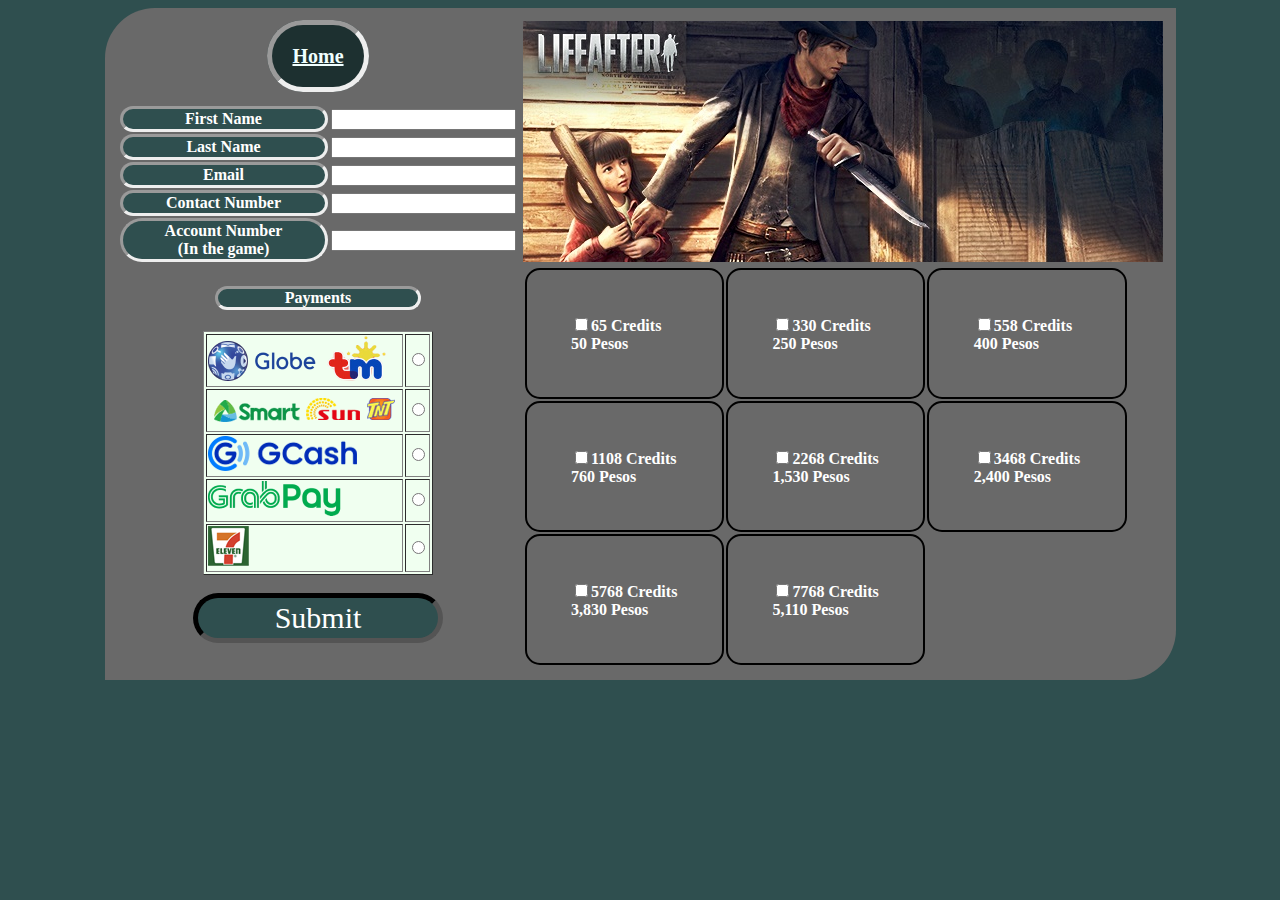
<file: store.html>
<!DOCTYPE html>
<html>
<head>
	<title>Store</title>
	<link rel="stylesheet" type="text/css" href="mycss.css">
</head>
<body>
	<center>

<table  class="tbody-style">
	<tbody>
	<tr >
		<td>
		<center>	
			<a class="minibutton" href="Index.html"><b>Home</b></a>	<br><br>
		</center>
		<br> 
			<form action="mailto:luiknight06@gmail.com" method="post" enctype="text/plain">
			<table>
				<tr>
					<td class="td-style"><label><b>First Name</b></label></td>
					<td><input type="text" name="First name:" value></td>
				</tr>
				<tr>
					<td class="td-style"><label><b>Last Name</b></label></td>
					<td><input type="text" name="Last name:" value></td>
					
				</tr>
				<tr>
					<td class="td-style"><label><b>Email</b></label></td>
					<td><input type="Email" name="Email:" value></td>
				</tr>
				<tr>
					<td class="td-style"><label><b>Contact Number</b></label></td>
					<td><input type="number" name="Contact number:" value></td>
				</tr>
				<tr>
					<td class="td-style"><label><b>Account Number<br>(In the game)</b></label></td>
					<td><input type="number" name="Account Number:" value></td>
				</tr>
			</table>
			<center>
		<label><h4 class="td-style">Payments</h4></label>
			
			<table class="style1" border="1">
				<tr>
					<td><img src="img/globetm-logo.png"></td> <td><input type="radio" name="Globe or TM" value="Payments"></td>
				</tr>
				<tr>
					<td><img src="img/smartsun-logo.png"></td> <td><input type="radio" name="Smart or SUN" value="Payments"></td>
				</tr>
				<tr>
					<td><img src="img/gcash-logo.png"></td> <td><input type="radio" name="\GCash" value="Payments"></td>
				</tr>
				<tr>
					<td><img src="img/grabpay-logo.png"></td> <td><input type="radio" name="GrabPay" value="Payments"></td>
				</tr>
				<tr>
					<td><img src="img/711-logo.png"></td> <td><input type="radio" name="7-11" value="Payments"></td>
				</tr>
			</table>
			<br> <input class="submit-style" type="submit">
		</td>	</center>
		<td><center><img src="img/lifeafter_banner.jpeg"></center>
			<table>
				<tbody>
					<tr>
						<td class="label-style"><input type="checkbox" name="65c" value="Credits"><label><b>65 Credits<br> 50 Pesos</b></label></td> 
						<td class="label-style"><input type="checkbox" name="330c" value="Credits"><label><b>330 Credits<br>250 Pesos</b></label></td> 
						<td class="label-style"><input type="checkbox" name="558c" value="Credits"><label><b>558 Credits<br>400 Pesos</b></label></td>
					</tr>
					<tr>
						<td class="label-style"><input type="checkbox" name="1108c" value="Credits"><label><b>1108 Credits<br>760 Pesos</b></label></td>
						<td class="label-style"><input type="checkbox" name="2268c" value="Credits"><label><b>2268 Credits<br>1,530 Pesos</b></label></td>
						<td class="label-style"><input type="checkbox" name="3468c" value="Credits"><label><b>3468 Credits<br>2,400 Pesos</b></label></td>
					</tr>
					<tr>
						<td class="label-style"><input type="checkbox" name="5768c" value="Credits"><label><b>5768 Credits<br>3,830 Pesos</b></label></td>
						<td class="label-style"><input type="checkbox" name="7768c" value="Credits"><label><b>7768 Credits<br>5,110 Pesos</b></label></td>
					</tr>
				</tbody>
			</table>
			
		</td>	
	</tr>
	</tbody>
</table>
</form>
</center>
</body>
</html>
</file>
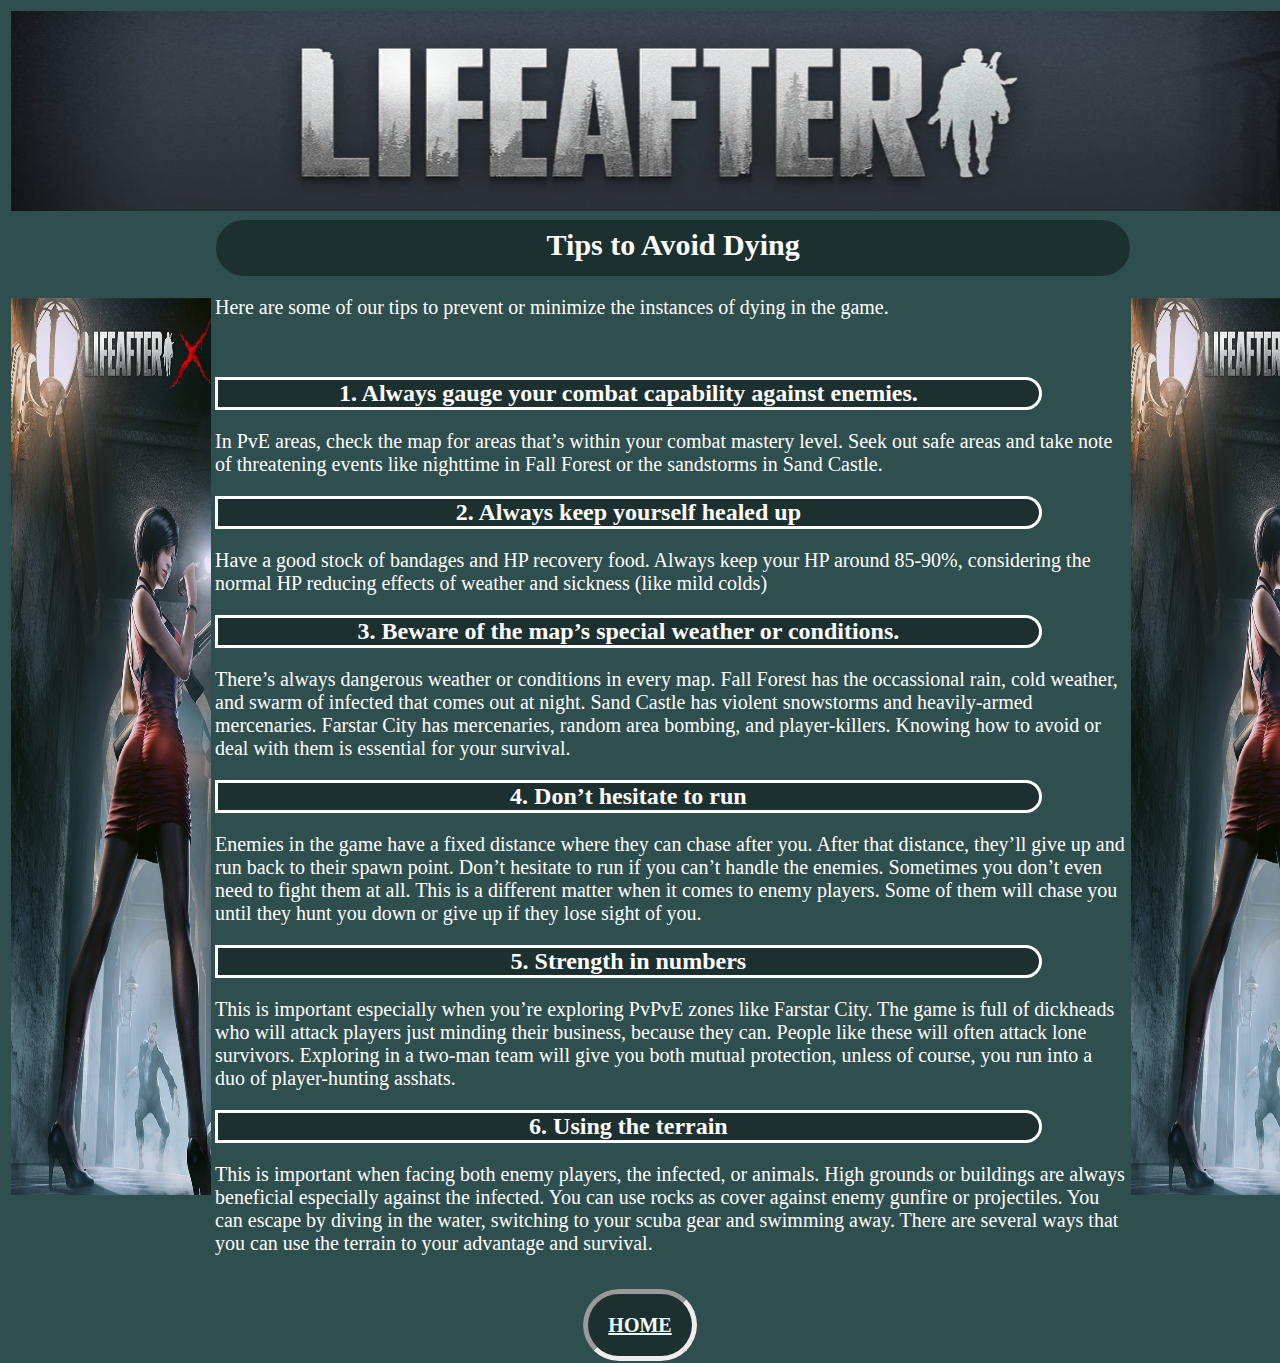
<file: survive-tips.html>
<!DOCTYPE html>
<html>
<head><meta charset="utf-8">
	<title>Survive tips</title>
	<link rel="stylesheet" type="text/css" href="mycss.css">
</head>
<body>
<table >

	<tr>
		<th colspan="3"><img src="Index_files/title.JPG" height="200" width="1320"></th>
	</tr>
	<tr>
		<td><img src="Index_files/side-photo.png" width="200" height="900"></td>
		<td>
		<h1 class="h1-design1">Tips to Avoid Dying</h1>
		<p>Here are some of our tips to prevent or minimize the instances of dying in the game.</p>
		<br>


		<h2>1. Always gauge your combat capability against enemies.</h2>

		<p>In PvE areas, check the map for areas that’s within your combat mastery level. Seek out safe areas and take note of threatening events like nighttime in Fall Forest or the sandstorms in Sand Castle.</p>

		<h2>2. Always keep yourself healed up</h2>

		<p>Have a good stock of bandages and HP recovery food. Always keep your HP around 85-90%, considering the normal HP reducing effects of weather and sickness (like mild colds)</p>

		<h2>3. Beware of the map’s special weather or conditions.</h2>

		<p>There’s always dangerous weather or conditions in every map. Fall Forest has the occassional rain, cold weather, and swarm of infected that comes out at night. Sand Castle has violent snowstorms and heavily-armed mercenaries. Farstar City has mercenaries, random area bombing, and player-killers. Knowing how to avoid or deal with them is essential for your survival.</p>

		<h2>4. Don’t hesitate to run</h2>

		<p>Enemies in the game have a fixed distance where they can chase after you. After that distance, they’ll give up and run back to their spawn point. Don’t hesitate to run if you can’t handle the enemies. Sometimes you don’t even need to fight them at all. This is a different matter when it comes to enemy players. Some of them will chase you until they hunt you down or give up if they lose sight of you.</p>

		<h2>5. Strength in numbers</h2>

		<p>This is important especially when you’re exploring PvPvE zones like Farstar City. The game is full of dickheads who will attack players just minding their business, because they can. People like these will often attack lone survivors. Exploring in a two-man team will give you both mutual protection, unless of course, you run into a duo of player-hunting asshats.</p>

		<h2>6. Using the terrain</h2>

		<p>This is important when facing both enemy players, the infected, or animals. High grounds or buildings are always beneficial especially against the infected. You can use rocks as cover against enemy gunfire or projectiles. You can escape by diving in the water, switching to your scuba gear and swimming away. There are several ways that you can use the terrain to your advantage and survival.</p>


	</td><td><img src="Index_files/side-photo.png" width="200" height="900"></td>
	</tr>
</table><br><br>
<center>	
	<a class="minibutton" href="Index.html"><b>HOME</b></a><br><br>
	</center>
</body>
</html>
</file>
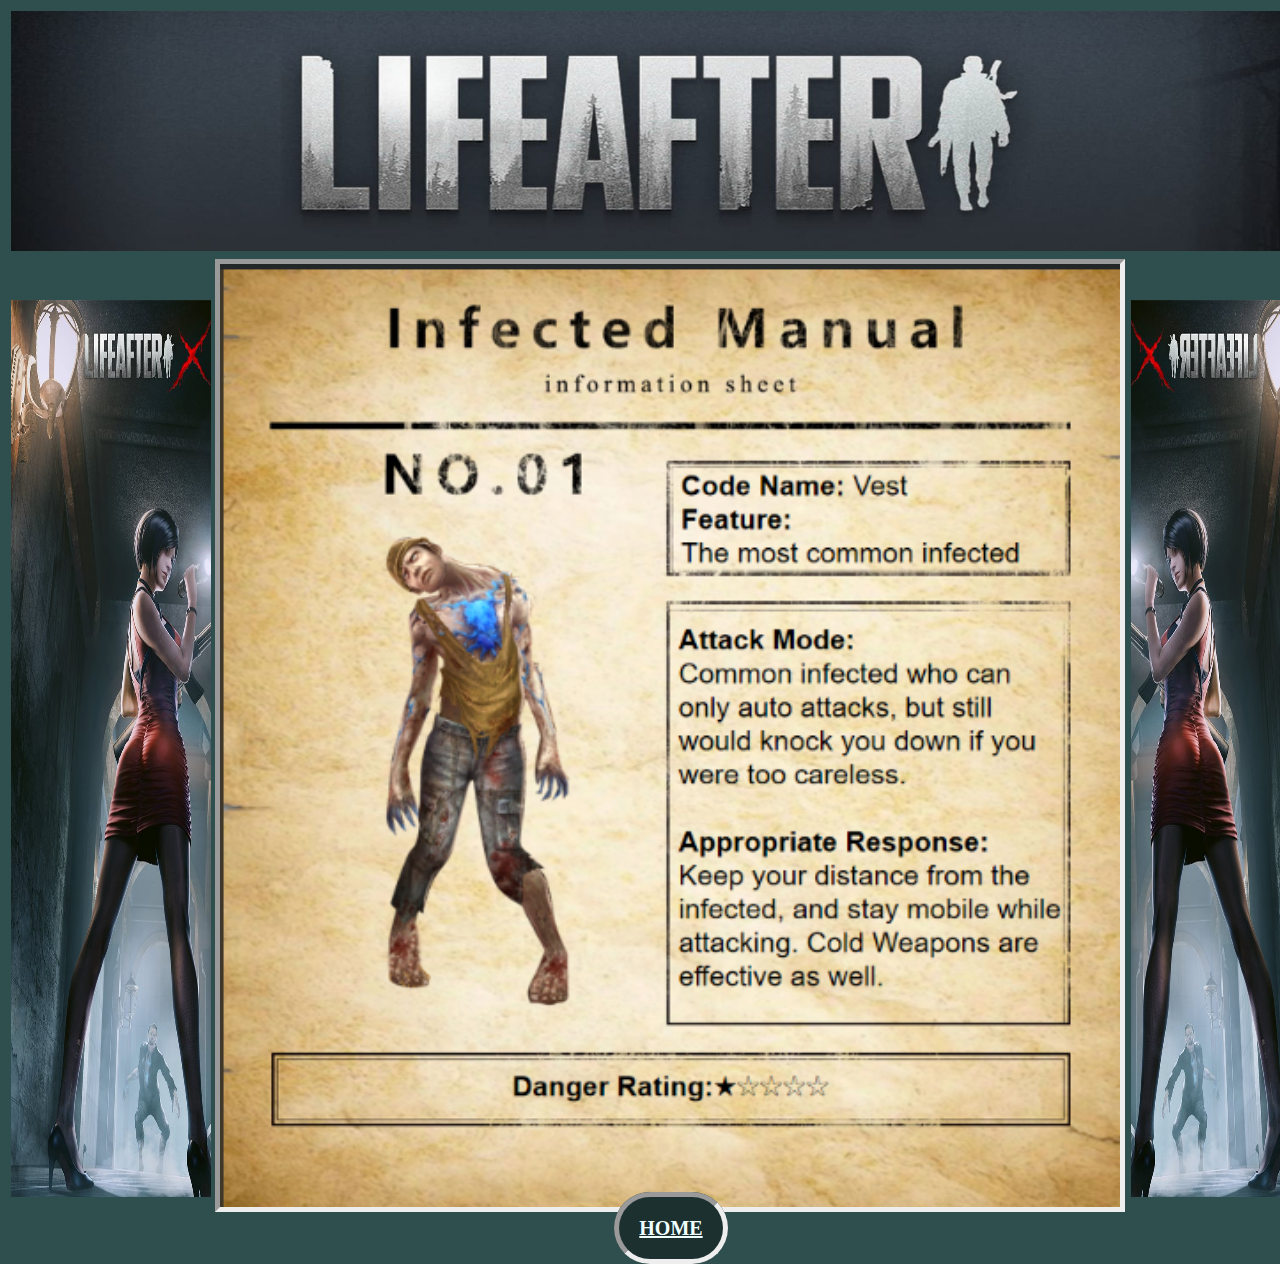
<file: z1.html>
<!DOCTYPE html>
<html>
<head>
	<title>zombie-1</title>
	<link rel="stylesheet" type="text/css" href="mycss.css">
</head>
<body>
<table>

	<tr> 
		<th colspan="3"><img src="Index_files/title.JPG" height="240"width="1320"></th> 
	</tr> 
	<tr> 
		<td><img src="Index_files/side-photo.png" width="200" height="900"></td> 
		<td>
		<a href="z2-3.html"><img class="zombie-pictures" src="infected/z1 (2).png"></a><br><center> <a class="minibutton" href="Index.html"><b>HOME</b></a></center>
		</td> 
		<td><img src="Index_files/side-photo-right.png" width="200" height="900"></td>
	</tr>

</table>
</html>
</file>
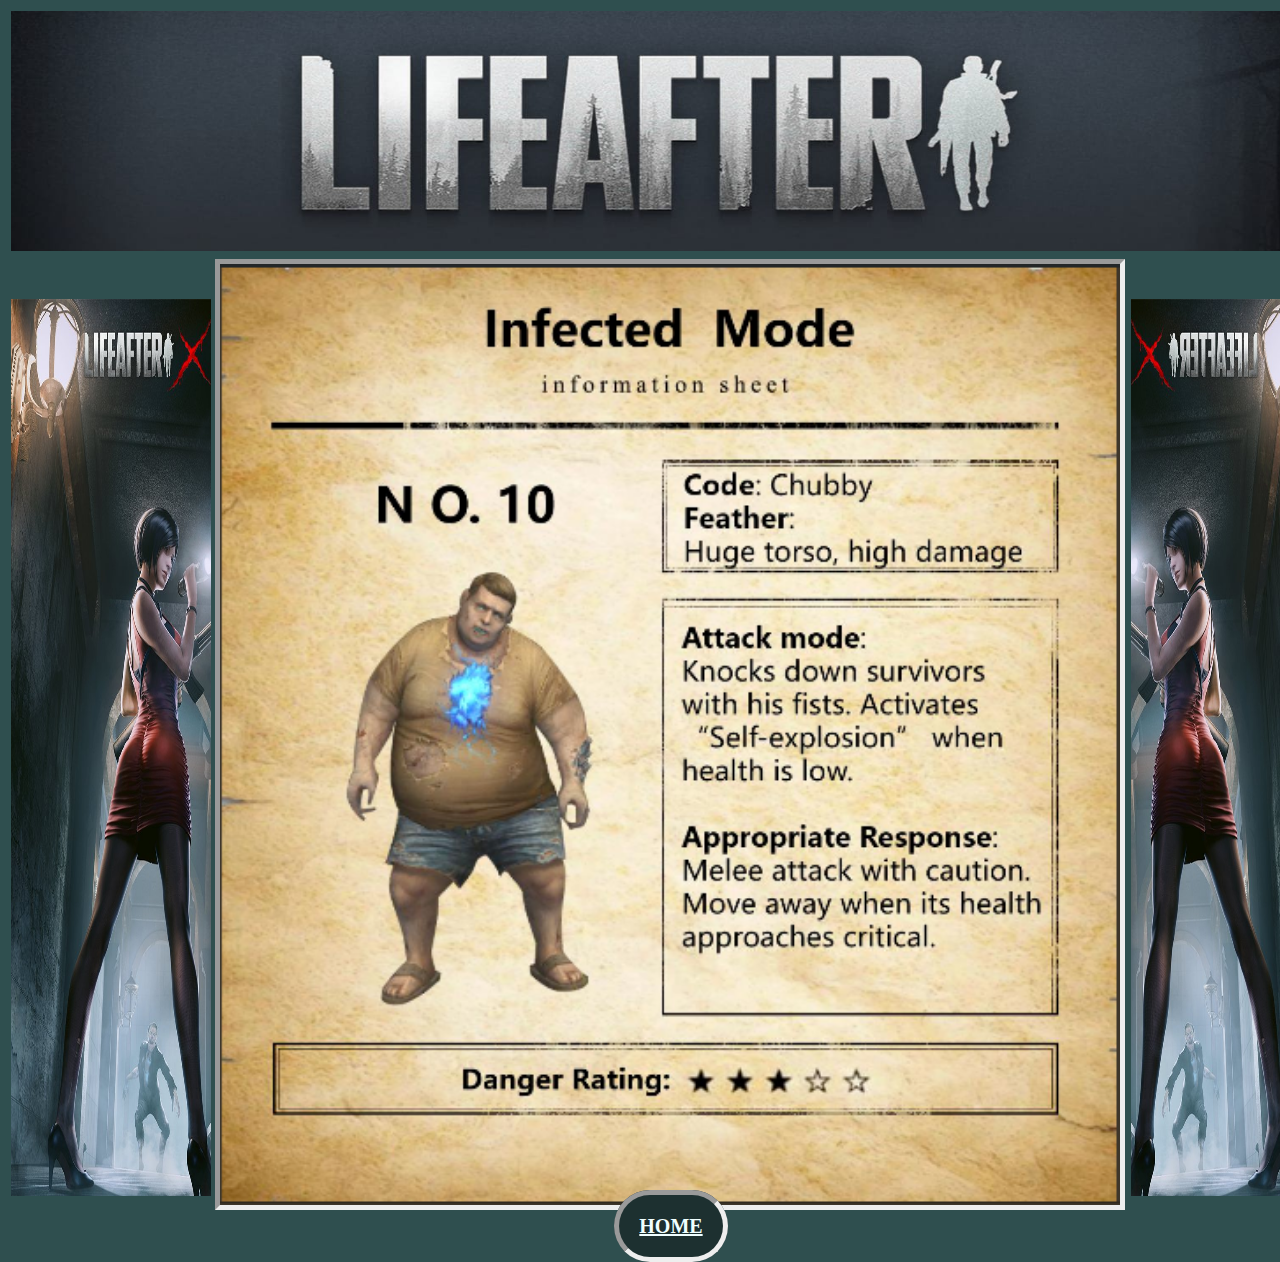
<file: z10.html>
<!DOCTYPE html>
<html>
<head>
	<title>zombie 10</title>
	<link rel="stylesheet" type="text/css" href="mycss.css">
</head>
<body>
<table>

	<tr> 
		<th colspan="3"><img src="Index_files/title.JPG" height="240"width="1320"></th> 
	</tr> 
	<tr> 
		<td><img src="Index_files/side-photo.png" width="200" height="900"></td> 
		<td>
		<a href="z11.html"><img class="zombie-pictures" class="zombie-pictures" src="infected/z10 (2).png"></a><br><center><a class="minibutton" href="Index.html"><b>HOME</b></a></center>
		</td> 
		<td><img src="Index_files/side-photo-right.png" width="200" height="900"></td>
	</tr>

</table>
</body>
</html>
</file>
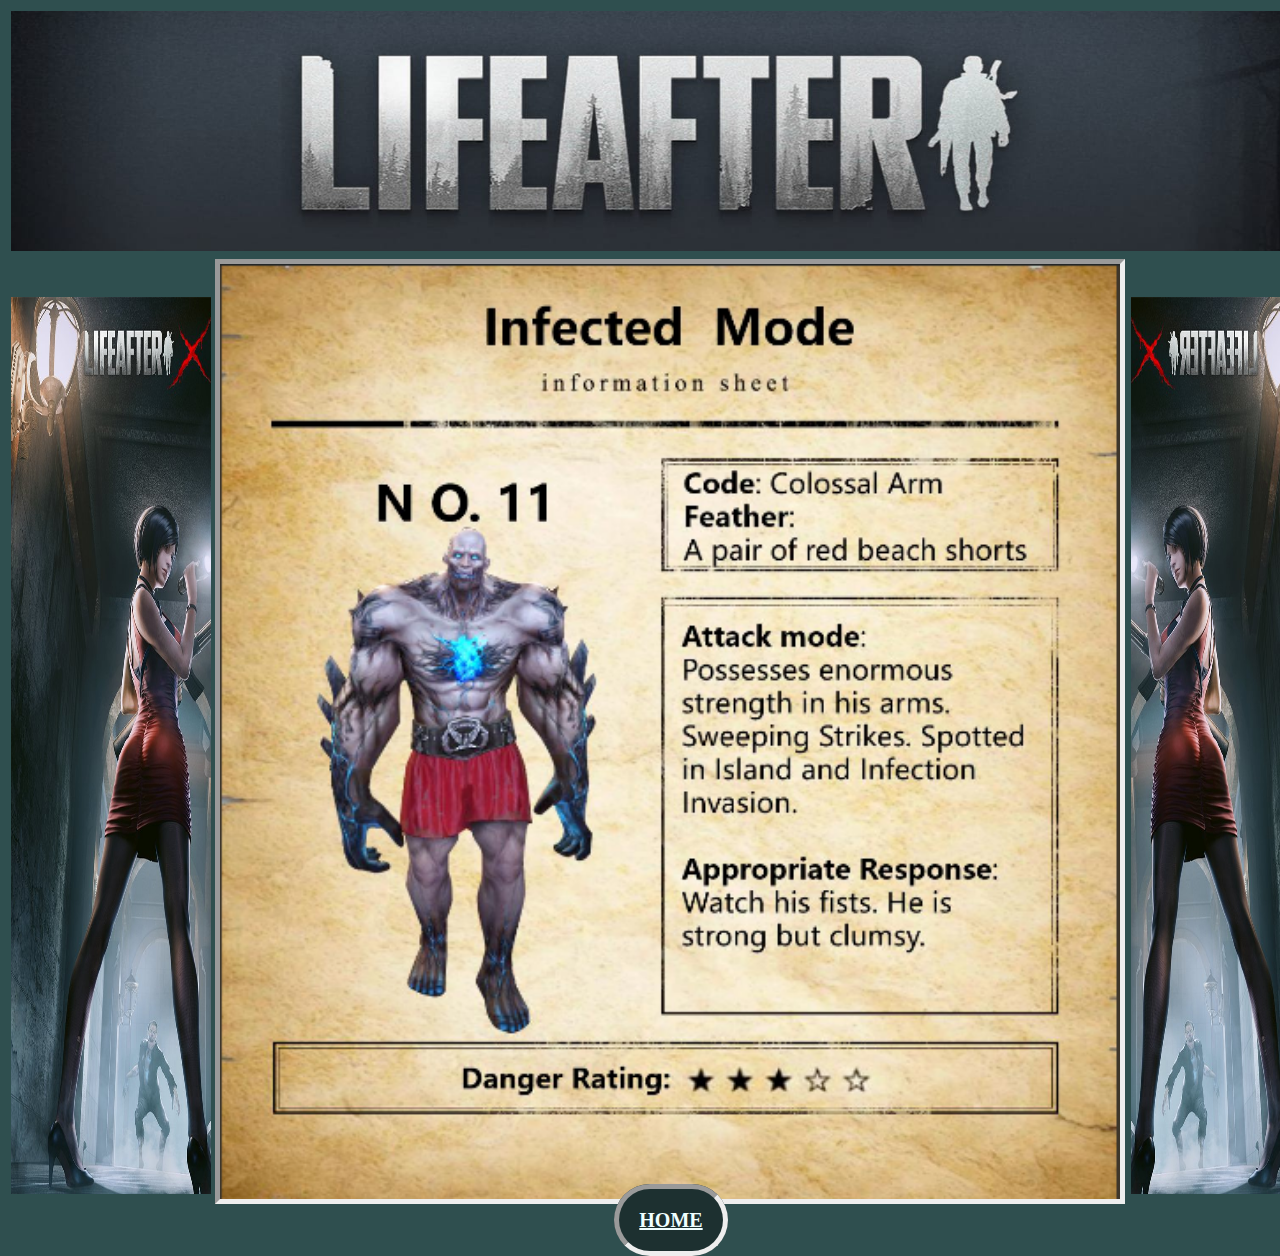
<file: z11.html>
<!DOCTYPE html>
<html>
<head>
	<title>zombie 11</title>
	<link rel="stylesheet" type="text/css" href="mycss.css">
</head>
<body>
<table>

	<tr> 
		<th colspan="3"><img src="Index_files/title.JPG" height="240"width="1320"></th> 
	</tr> 
	<tr> 
		<td><img src="Index_files/side-photo.png" width="200" height="900"></td> 
		<td>
		<a href="z1.html"><img class="zombie-pictures" src="infected/z11(2).png"></a><br><center> <a class="minibutton" href="Index.html"><b>HOME</b></a></center>
		</td> 
		<td><img src="Index_files/side-photo-right.png" width="200" height="900"></td>
	</tr>

</table>
</body>

</html>
</file>
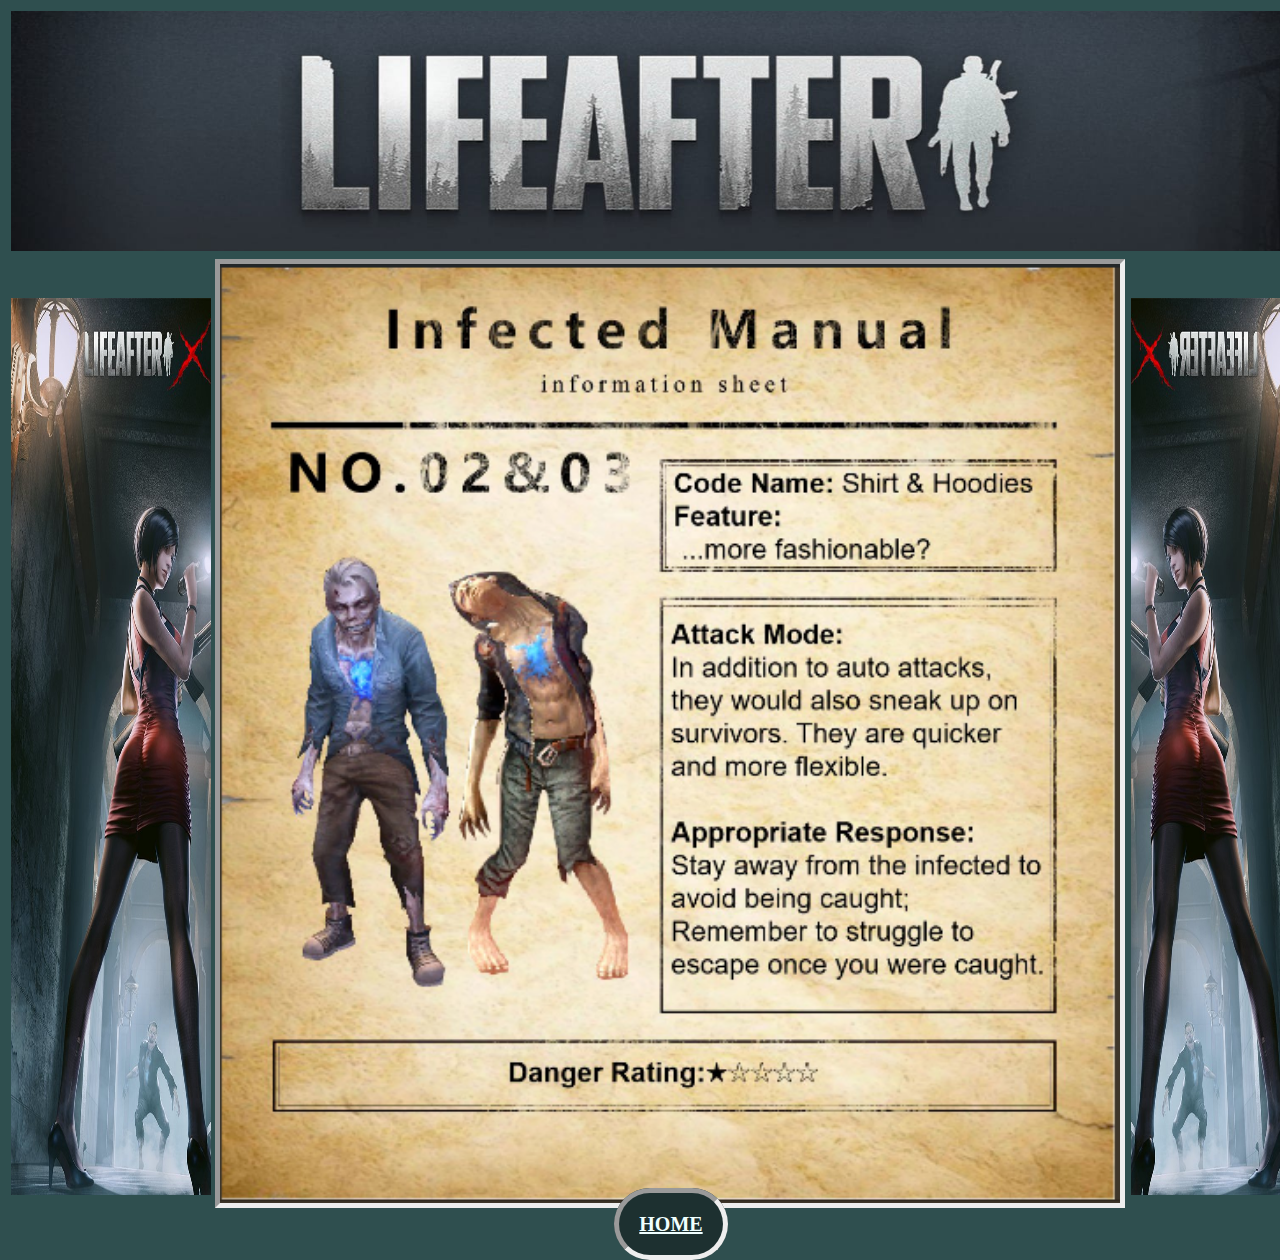
<file: z2-3.html>
<!DOCTYPE html>
<html>
<head>
	<title>zombie 2-3</title>
	<link rel="stylesheet" type="text/css" href="mycss.css">
</head>
<body>
<table>

	<tr> 
		<th colspan="3"><img src="Index_files/title.JPG" height="240"width="1320"></th> 
	</tr> 
	<tr> 
		<td><img src="Index_files/side-photo.png" width="200" height="900"></td> 
		<td>
		<a href="z4.html"><img class="zombie-pictures" src="infected/z2-3 (2).png"></a><br><center> <a class="minibutton" href="Index.html"><b>HOME</b></a></center>
		</td> 
		<td><img src="Index_files/side-photo-right.png" width="200" height="900"></td>
	</tr>

</table>
</body>
</html>
</file>
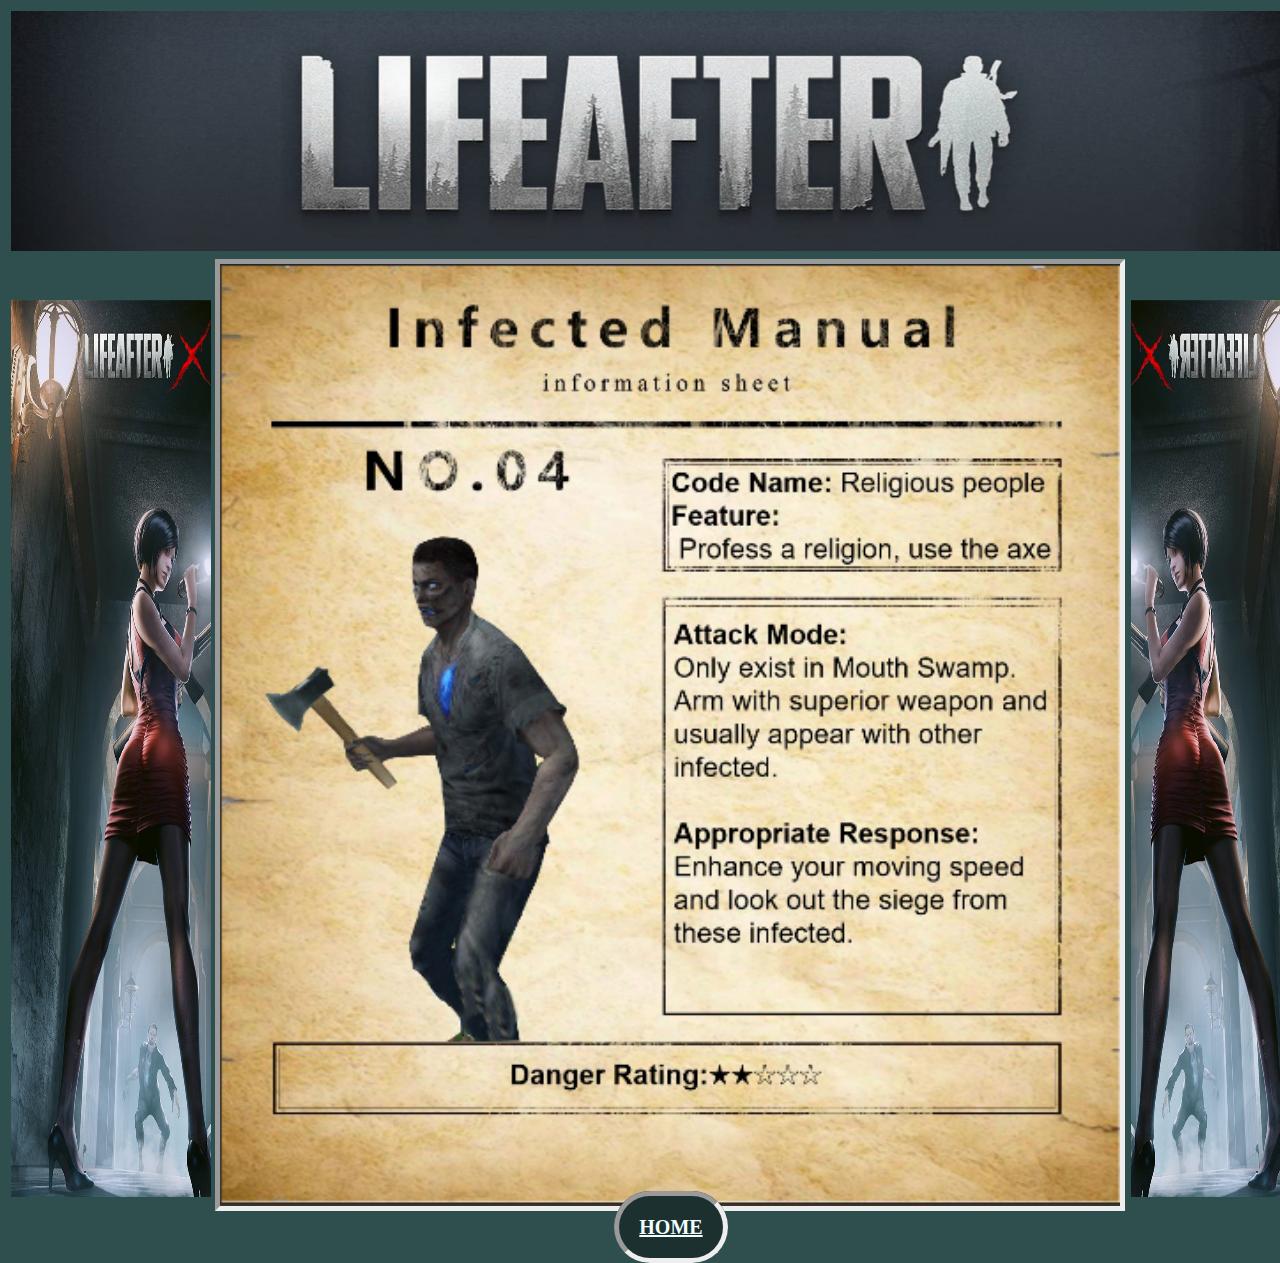
<file: z4.html>
<!DOCTYPE html>
<html>
<head>
	<title>zombie 4</title>
	<link rel="stylesheet" type="text/css" href="mycss.css">
</head>
<body>
<table>

	<tr> 
		<th colspan="3"><img src="Index_files/title.JPG" height="240"width="1320"></th> 
	</tr> 
	<tr> 
		<td><img src="Index_files/side-photo.png" width="200" height="900"></td> 
		<td>
		<a href="z5.html"><img class="zombie-pictures" src="infected/z4 (2).png"></a><br><center> <a class="minibutton" href="Index.html"><b>HOME</b></a></center>
		</td> 
		<td><img src="Index_files/side-photo-right.png" width="200" height="900"></td>
	</tr>

</table>
</body>
</html>
</file>
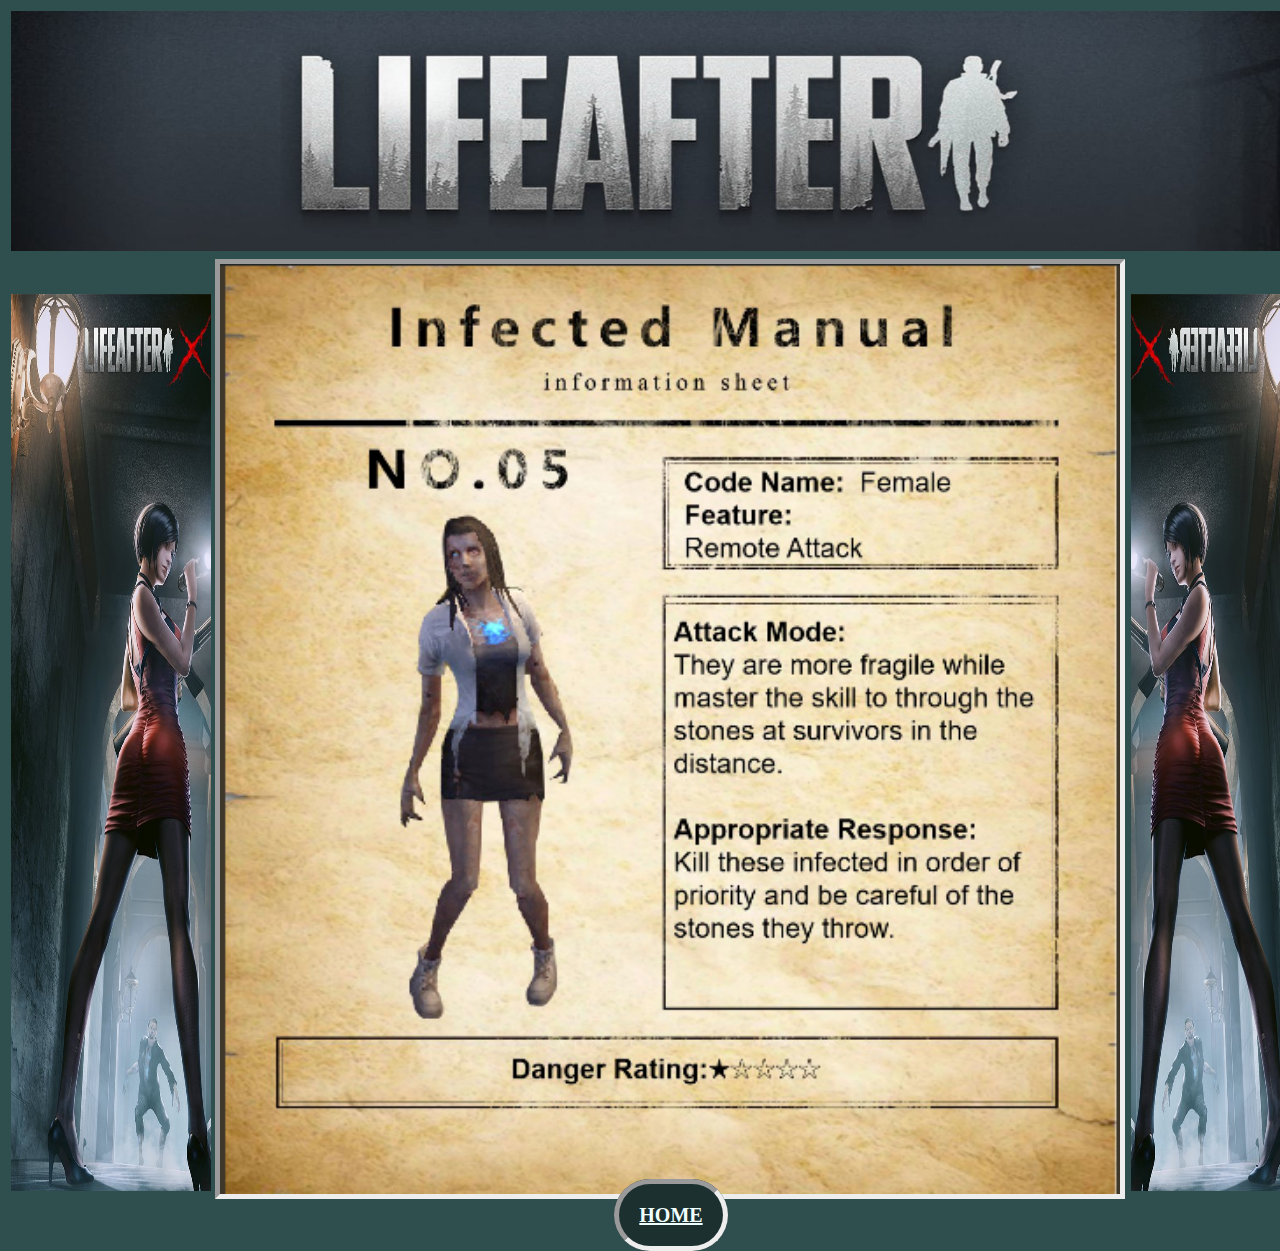
<file: z5.html>
<!DOCTYPE html>
<html>
<head>
	<title>zombie 5</title>
	<link rel="stylesheet" type="text/css" href="mycss.css">
</head>
<body>
<table>

	<tr> 
		<th colspan="3"><img src="Index_files/title.JPG" height="240"width="1320"></th> 
	</tr> 
	<tr> 
		<td><img src="Index_files/side-photo.png" width="200" height="900"></td> 
		<td>
		<a href="z6.html"><img class="zombie-pictures" src="infected/z5 (2).png"></a><br><center> <a class="minibutton" href="Index.html"><b>HOME</b></a></center>
		</td> 
		<td><img src="Index_files/side-photo-right.png" width="200" height="900"></td>
	</tr>

</table>
</body>
</html>
</file>
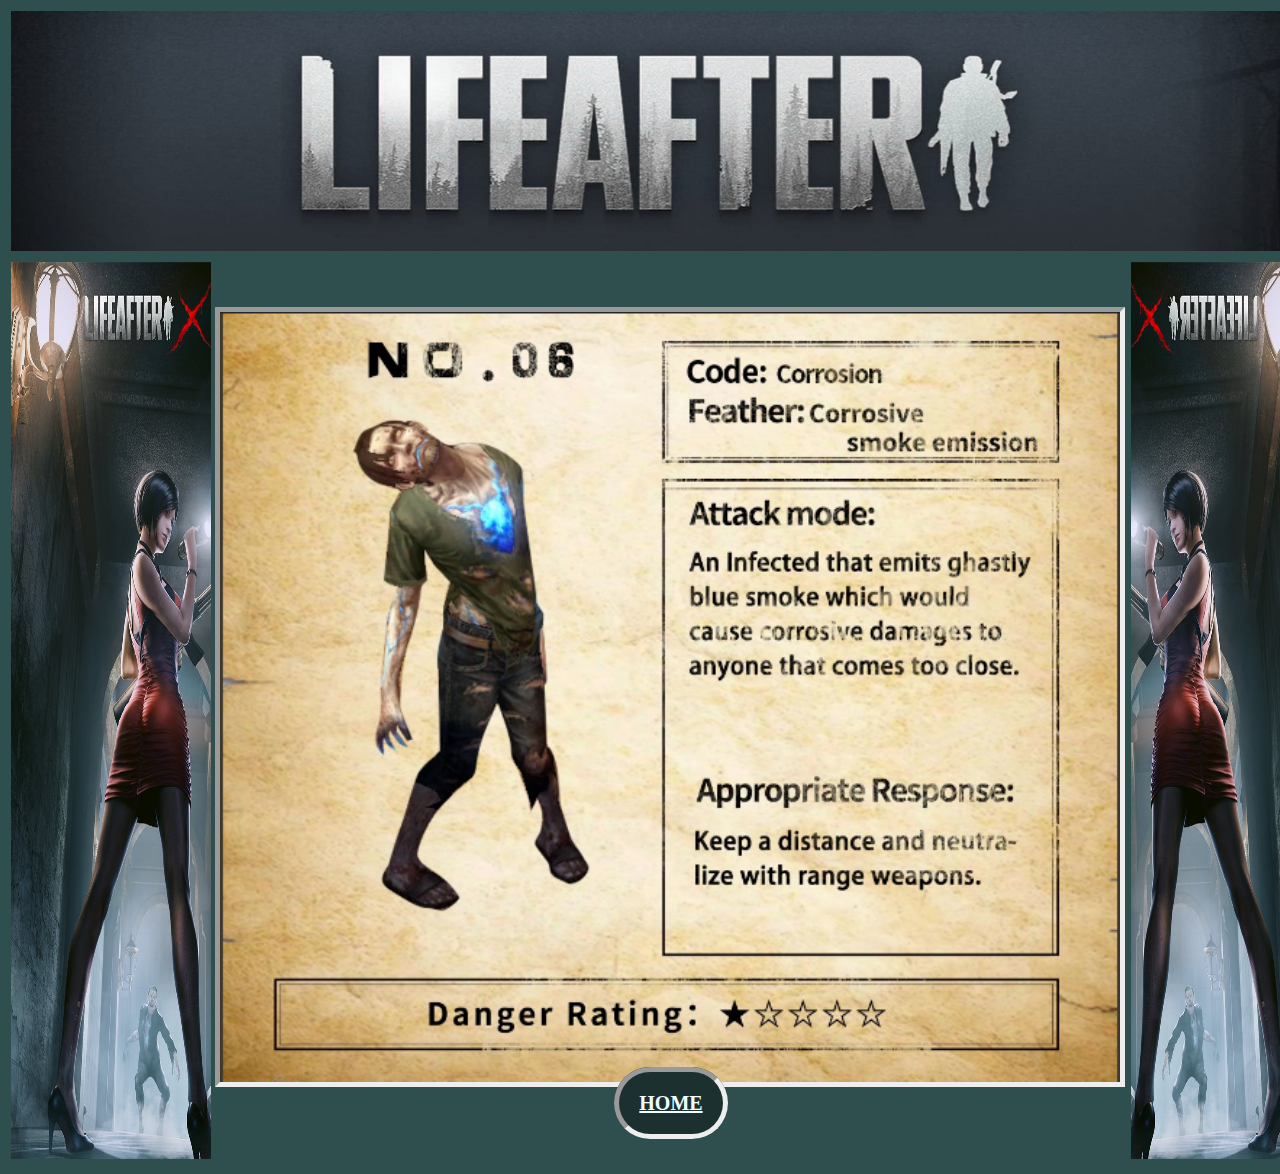
<file: z6.html>
<!DOCTYPE html>
<html>
<head>
	<title>zombie 6</title>
	<link rel="stylesheet" type="text/css" href="mycss.css">
</head>
<body>
<table>

	<tr> 
		<th colspan="3"><img src="Index_files/title.JPG" height="240"width="1320"></th> 
	</tr> 
	<tr> 
		<td><img src="Index_files/side-photo.png" width="200" height="900"></td> 
		<td>
		<a href="z7.html"><img class="zombie-pictures" src="infected/z6 (2).png"></a><br><center> <a class="minibutton" href="Index.html"><b>HOME</b></a></center>
		</td> 
		<td><img src="Index_files/side-photo-right.png" width="200" height="900"></td>
	</tr>

</table>
</body>
</html>
</file>
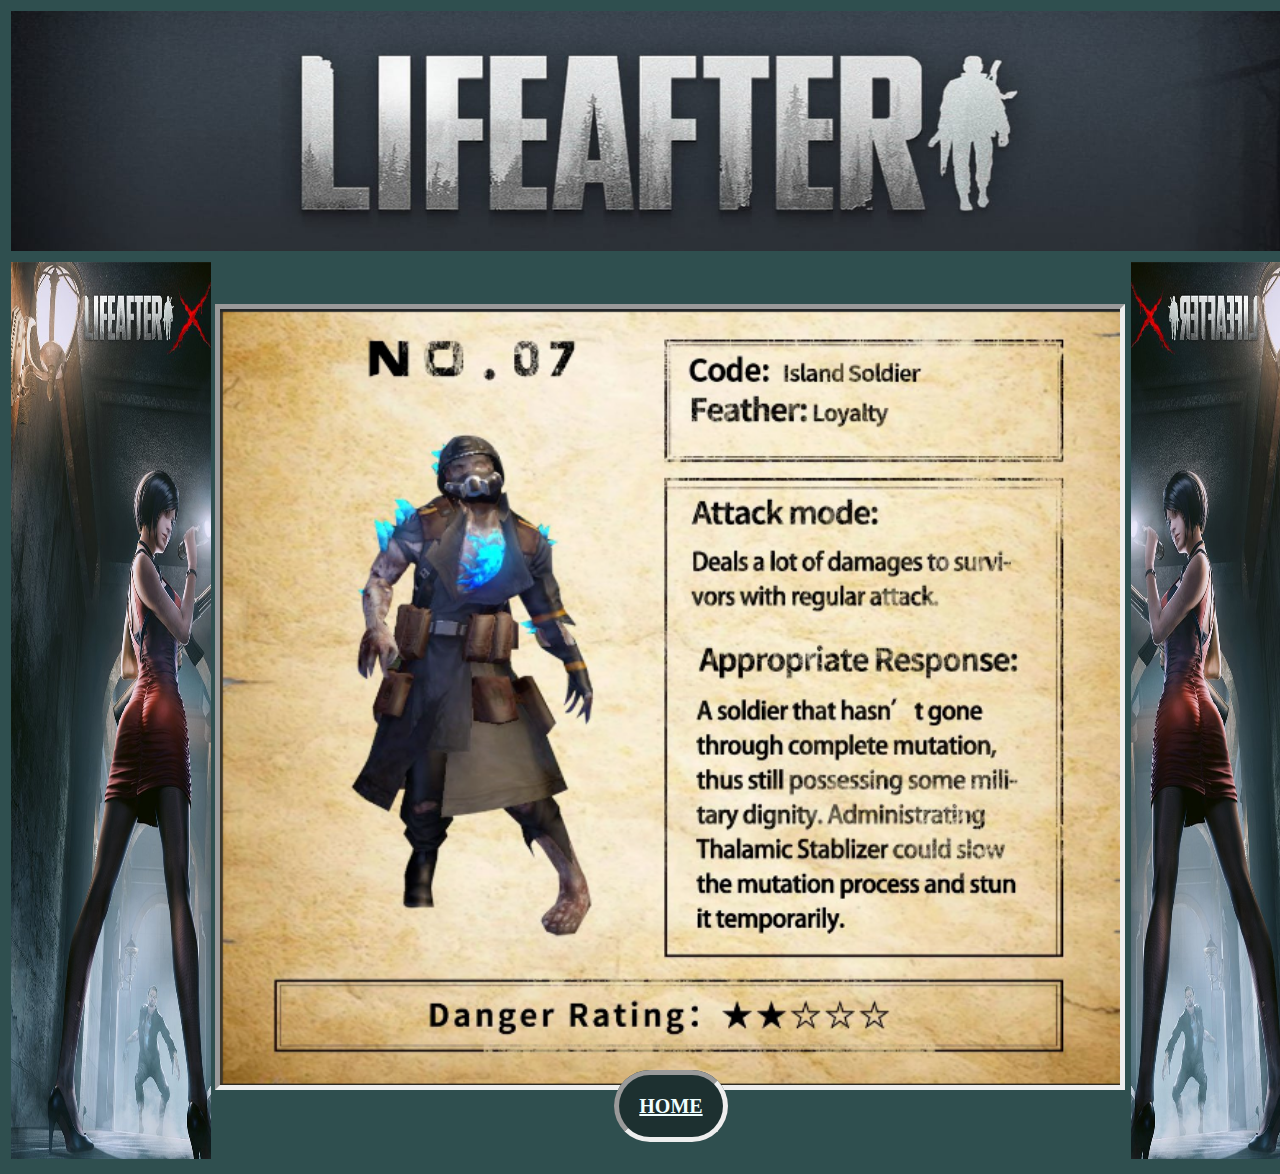
<file: z7.html>
<!DOCTYPE html>
<html>
<head>
	<title>zombie 7</title>
	<link rel="stylesheet" type="text/css" href="mycss.css">
</head>
<body>
<table>

	<tr> 
		<th colspan="3"><img src="Index_files/title.JPG" height="240"width="1320"></th> 
	</tr> 
	<tr> 
		<td><img src="Index_files/side-photo.png" width="200" height="900"></td> 
		<td>
		<a href="z8.html"><img class="zombie-pictures" src="infected/z7 (2).png"></a><br><center> <a class="minibutton" href="Index.html"><b>HOME</b></a></center>
		</td> 
		<td><img src="Index_files/side-photo-right.png" width="200" height="900"></td>
	</tr>

</table>
</body>
</html>
</file>
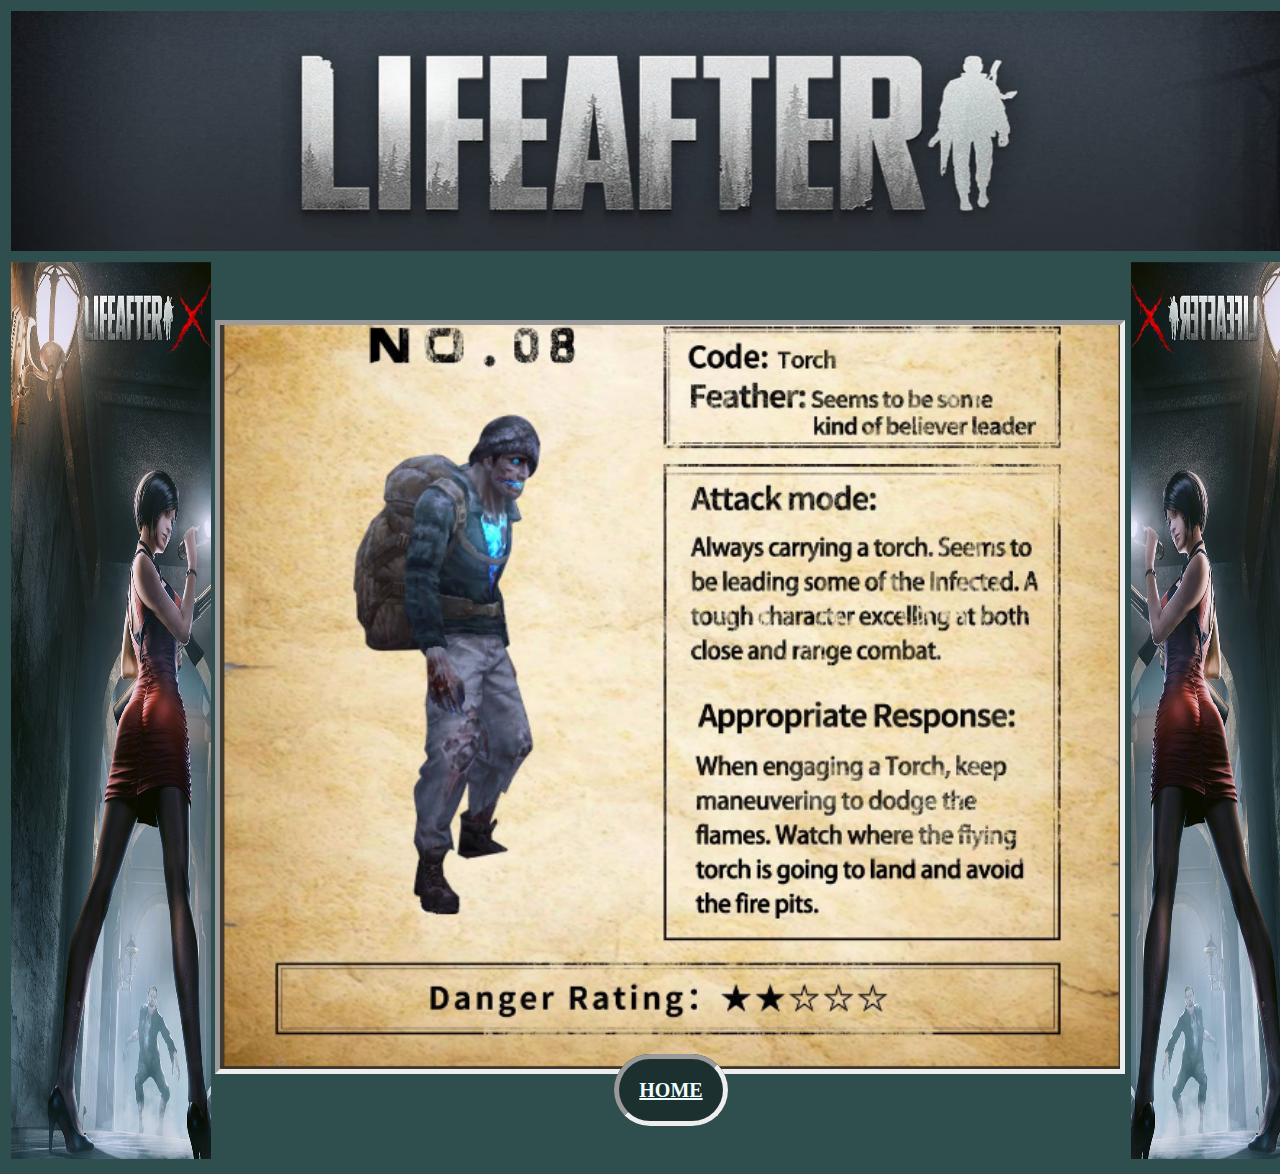
<file: z8.html>
<!DOCTYPE html>
<html>
<head>
	<title>zombie 8</title>
	<link rel="stylesheet" type="text/css" href="mycss.css">
</head>
<body>
<table>

	<tr> 
		<th colspan="3"><img src="Index_files/title.JPG" height="240"width="1320"></th> 
	</tr> 
	<tr> 
		<td><img src="Index_files/side-photo.png" width="200" height="900"></td> 
		<td>
		<a href="z9.html"><img class="zombie-pictures" src="infected/z8 (2).png"></a><br><center> <a class="minibutton" href="Index.html"><b>HOME</b></a></center>
		</td> 
		<td><img src="Index_files/side-photo-right.png" width="200" height="900"></td>
	</tr>

</table>
</body>
</html>
</file>
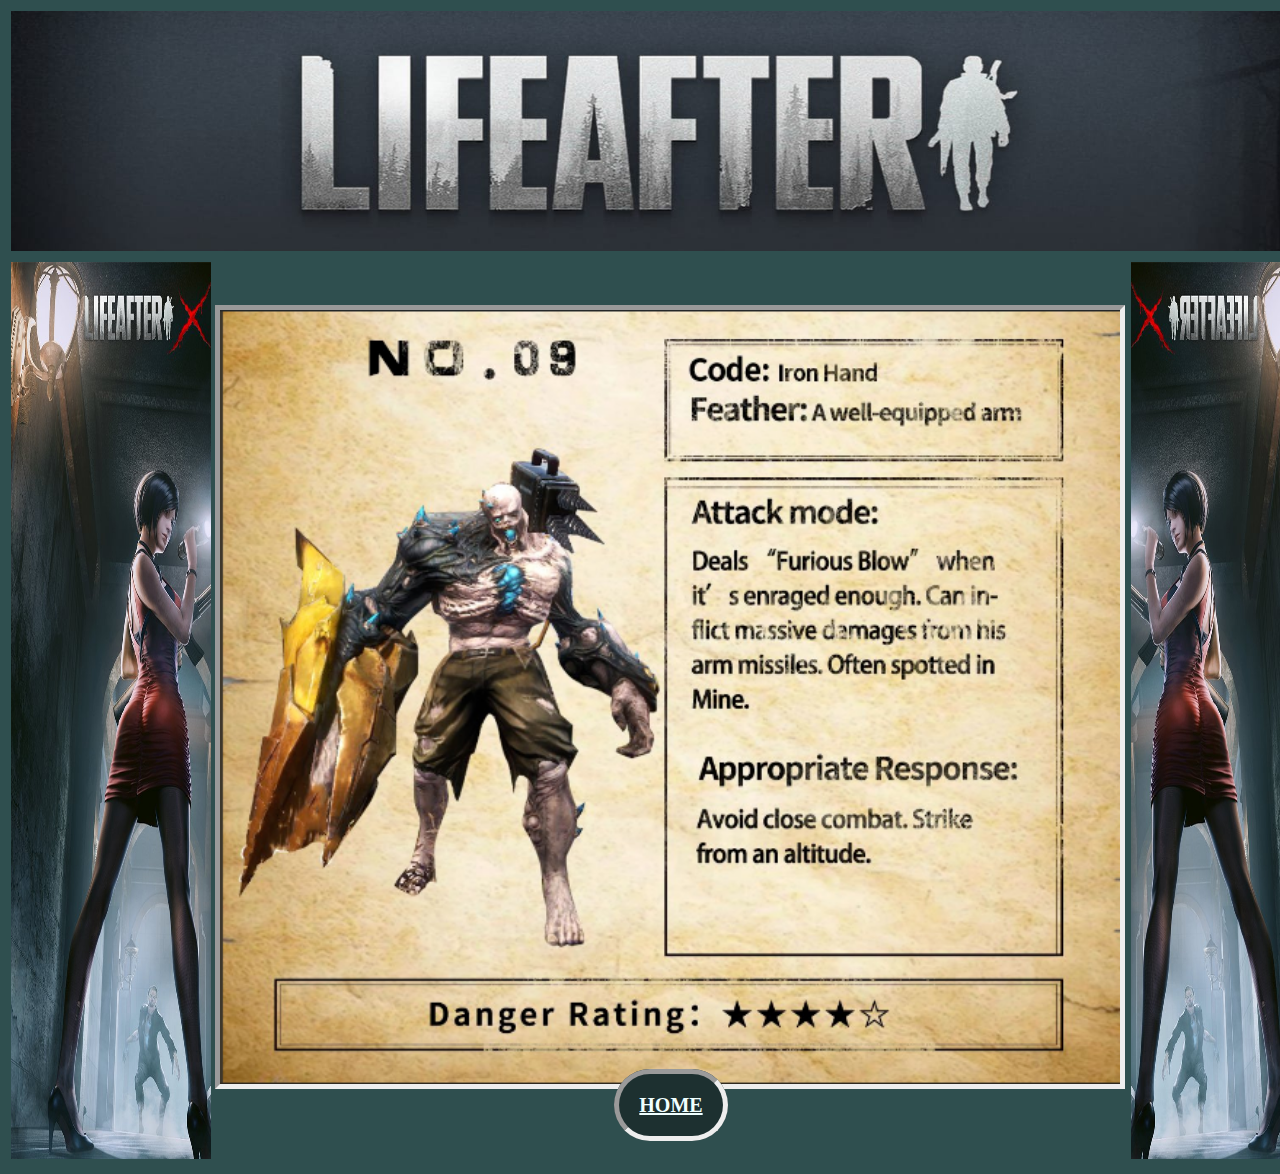
<file: z9.html>
<!DOCTYPE html>
<html>
<head>
	<title>zombie 9</title>
	<link rel="stylesheet" type="text/css" href="mycss.css">
</head>
<body>
<table>

	<tr> 
		<th colspan="3"><img src="Index_files/title.JPG" height="240"width="1320"></th> 
	</tr> 
	<tr> 
		<td><img src="Index_files/side-photo.png" width="200" height="900"></td> 
		<td>
		<a href="z10.html"><img class="zombie-pictures" src="infected/z9 (2).png"></a><br><center> <a class="minibutton" href="Index.html"><b>HOME</b></a></center>
		</td> 
		<td><img src="Index_files/side-photo-right.png" width="200" height="900"></td>
	</tr>

</table>
</body>

</html>
</file>
<file: mycss.css>
/*TAG SELECTOR*/


video,audio{
	border-radius: 50px;
	border-style: inset;
	border-width: 10px; 

	width:600; 
	height:340;

}

a{
	color:#F0FFFF;
	font-size: 20px;
}

body {
	background-color: #2f4f4f;
}

p{
	color:white;
	font-size: 20px;
}

h2{
	border-style: solid;
	border-bottom-right-radius: 50px;
	border-top-right-radius: 50px; 

	width: 90%;

	color: white;
	background-color: #1d3030;
	text-align: center;
}

label{
	font-family: verdana;
	color:white;
}

/*CLASS SELECTOR*/

.tbody-style{
	border-color: black;
	border-width: 5px;
	border-bottom-right-radius: 50px;
	border-top-left-radius: 50px;

	padding: 10px;

	background-color: #696969;

}

.store{
	 width:100px; 
	 height:100px;
}


.title-logo{
 	height:200px;
  	width:98.5%;
	
}

.h1-design1{
	margin: 1px;

	border-style: solid;
	border-radius: 50px;
	border-color: #1d3030;

	padding: 5px;

	width: 98.5%;
	height: 40px;
	font-family:verdana;
	font-size: 30px;
	background-color: #1d3030;
	color: white;
	text-align: center;
}

.navigation{
	border-style:inset;: 
	border-color:#ffffff;
} 

.f-nav{
	padding: 1px;

	font-size: 25px;
	font-family: aharoni;	
}

.table-design1{
	border-color: white;
	border-style: inset;
	border-width: 5px;

	font-size: 20px;
	color: #f0f8ff;
}

.h3-design1{

	font-size: 30px;
}

.zombie-pics{
	border-radius: 50px;

	width:150px;
	 height:150px;
}

.minibutton{
	border-style: inset;
	border-width: 5px;
	border-radius: 50px;

	padding: 20px;

	background-color: #1d3030;
	
}

.side-photo{
	 width:200px; 
	 height:650px;
}

.style1{
	background-color: #F0FFF0;
}

.label-style{
	border-radius: 15px;
	border-style: solid;
	border-width: 2px;

	padding: 44.5px;
}

.submit-style{
	border-style: inset;
	border-radius: 50px;
	border-width: 5px;

	background-color: #2F4F4F;
	color: white;
	font-size: 30px;
	font-family:Verdana;
	height: 50px;
	width: 250px;
}
.td-style{
	border-radius: 50px;
	border-style: inset;

	background-color: #2F4F4F;
	color: white;
	width: 200px;
	text-align: center;
}

.zombie-pictures{
	border-style: inset;
	border-width: 5px; 

	width: 900px;


}

/*PSEUDO CLASS*/

li:hover {
  color: red;

  }

li:active {
  color: blue;
}

.zombie-pics:hover{
transform: scale(1.3);


.submit-style:hover{
	color: lightblue;
}
</file>
